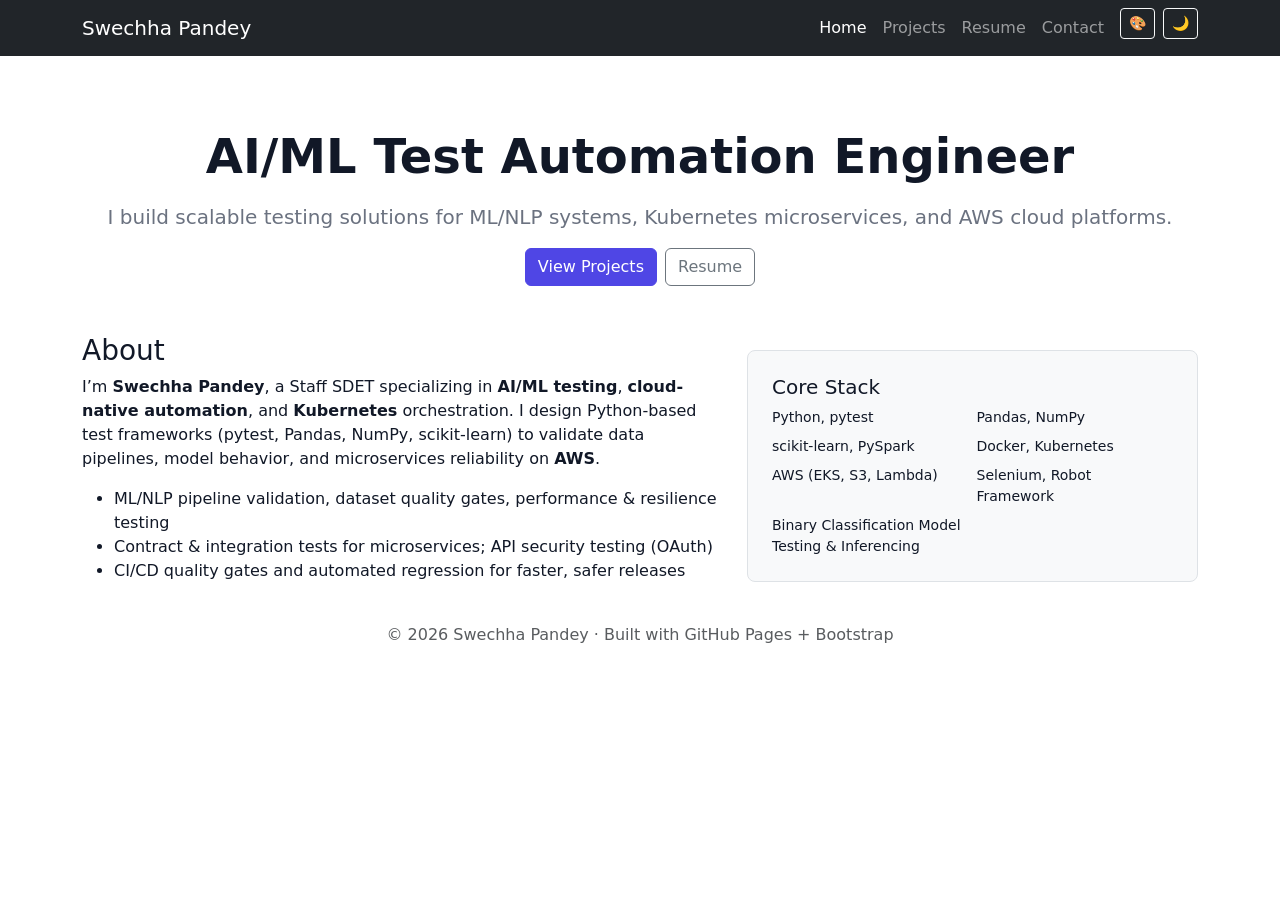
<file: index.html>
<!DOCTYPE html>
<html lang="en">
<head>
  <meta charset="UTF-8" />
  <meta name="viewport" content="width=device-width, initial-scale=1" />
  <meta name="color-scheme" content="light dark" />
  <meta name="description" content="Swechha Pandey – AI/ML Test Automation Engineer | Kubernetes | AWS" />
  <title>Swechha Pandey | AI/ML Test Automation Engineer</title>
  <!-- Bootstrap 5 -->
  <link href="https://cdn.jsdelivr.net/npm/bootstrap@5.3.2/dist/css/bootstrap.min.css" rel="stylesheet" integrity="sha384-T3c6CoIi6uLrA9TneNEoa7RxnatzjcDSCmG1MXxSR1GAsXEV/Dwwykc2MPK8M2HN" crossorigin="anonymous">
  <!-- Site styles -->
  <link rel="stylesheet" href="style.css">
</head>
<body>
  <nav class="navbar navbar-expand-lg navbar-dark bg-dark fixed-top">
    <div class="container">
      <a class="navbar-brand" href="/">Swechha Pandey</a>
      <button class="navbar-toggler" type="button" data-bs-toggle="collapse" data-bs-target="#nav" aria-controls="nav" aria-expanded="false" aria-label="Toggle navigation">
        <span class="navbar-toggler-icon"></span>
      </button>
      <div class="collapse navbar-collapse" id="nav">
        <ul class="navbar-nav ms-auto mb-2 mb-lg-0">
          <li class="nav-item"><a class="nav-link" href="/">Home</a></li>
          <li class="nav-item"><a class="nav-link" href="/projects.html">Projects</a></li>
          <li class="nav-item"><a class="nav-link" href="/resume.html">Resume</a></li>
          <li class="nav-item"><a class="nav-link" href="/contact.html">Contact</a></li>
          <li class="nav-item"><button id="accentToggle" class="btn btn-sm btn-outline-light ms-2" type="button" title="Change accent">🎨</button></li>
          <li class="nav-item"><button id="themeToggle" class="btn btn-sm btn-outline-light ms-2" type="button" title="Toggle dark mode">🌙</button></li>
        </ul>
      </div>
    </div>
  </nav>
  <main class="container" style="padding-top: 80px;">

<section class="py-5 text-center">
  <h1 class="display-5 fw-bold">AI/ML Test Automation Engineer</h1>
  <p class="lead text-secondary mt-3">I build scalable testing solutions for ML/NLP systems, Kubernetes microservices, and AWS cloud platforms.</p>
  <div class="d-flex justify-content-center gap-2 mt-3">
    <a class="btn btn-primary" href="/projects.html">View Projects</a>
    <a class="btn btn-outline-secondary" href="/resume.html">Resume</a>
  </div>
</section>

<section class="row g-4 align-items-center">
  <div class="col-md-7">
    <h2 class="h3">About</h2>
    <p>
      I’m <strong>Swechha Pandey</strong>, a Staff SDET specializing in <strong>AI/ML testing</strong>, <strong>cloud-native automation</strong>, and <strong>Kubernetes</strong> orchestration.
      I design Python-based test frameworks (pytest, Pandas, NumPy, scikit-learn) to validate data pipelines, model behavior, and microservices reliability on <strong>AWS</strong>.
    </p>
    <ul>
      <li>ML/NLP pipeline validation, dataset quality gates, performance & resilience testing</li>
      <li>Contract & integration tests for microservices; API security testing (OAuth)</li>
      <li>CI/CD quality gates and automated regression for faster, safer releases</li>
    </ul>
  </div>
  <div class="col-md-5">
    <div class="p-4 border rounded-3 bg-body-tertiary">
      <h3 class="h5">Core Stack</h3>
      <div class="row row-cols-2 g-2 small">
        <div class="col">Python, pytest</div>
        <div class="col">Pandas, NumPy</div>
        <div class="col">scikit-learn, PySpark</div>
        <div class="col">Docker, Kubernetes</div>
        <div class="col">AWS (EKS, S3, Lambda)</div>
        <div class="col">Selenium, Robot Framework</div>
        <div class="col">Binary Classification Model Testing & Inferencing</div>
      </div>
    </div>
  </div>
</section>

  </main>
  <footer class="text-center text-muted py-4">
    © 2026 Swechha Pandey · Built with GitHub Pages + Bootstrap
  </footer>
  <script src="https://cdn.jsdelivr.net/npm/bootstrap@5.3.2/dist/js/bootstrap.bundle.min.js" integrity="sha384-C6RzsynM9kWDrMNeT87bh95OGNyZPhcTNXj1NW7RuBCsyN/o0jlpcV8Qyq46cDfL" crossorigin="anonymous"></script>
  <script src="accent.js"></script>
  <script src="theme.js"></script>
  <script>
    // Highlight active nav link based on pathname
    (function(){
      const path = location.pathname.replace(/\/index\.html$/, '/');
      document.querySelectorAll('.nav-link').forEach(a => {
        if (a.getAttribute('href') === path) a.classList.add('active');
      });
    })();
  </script>
</body>
</html>
</file>
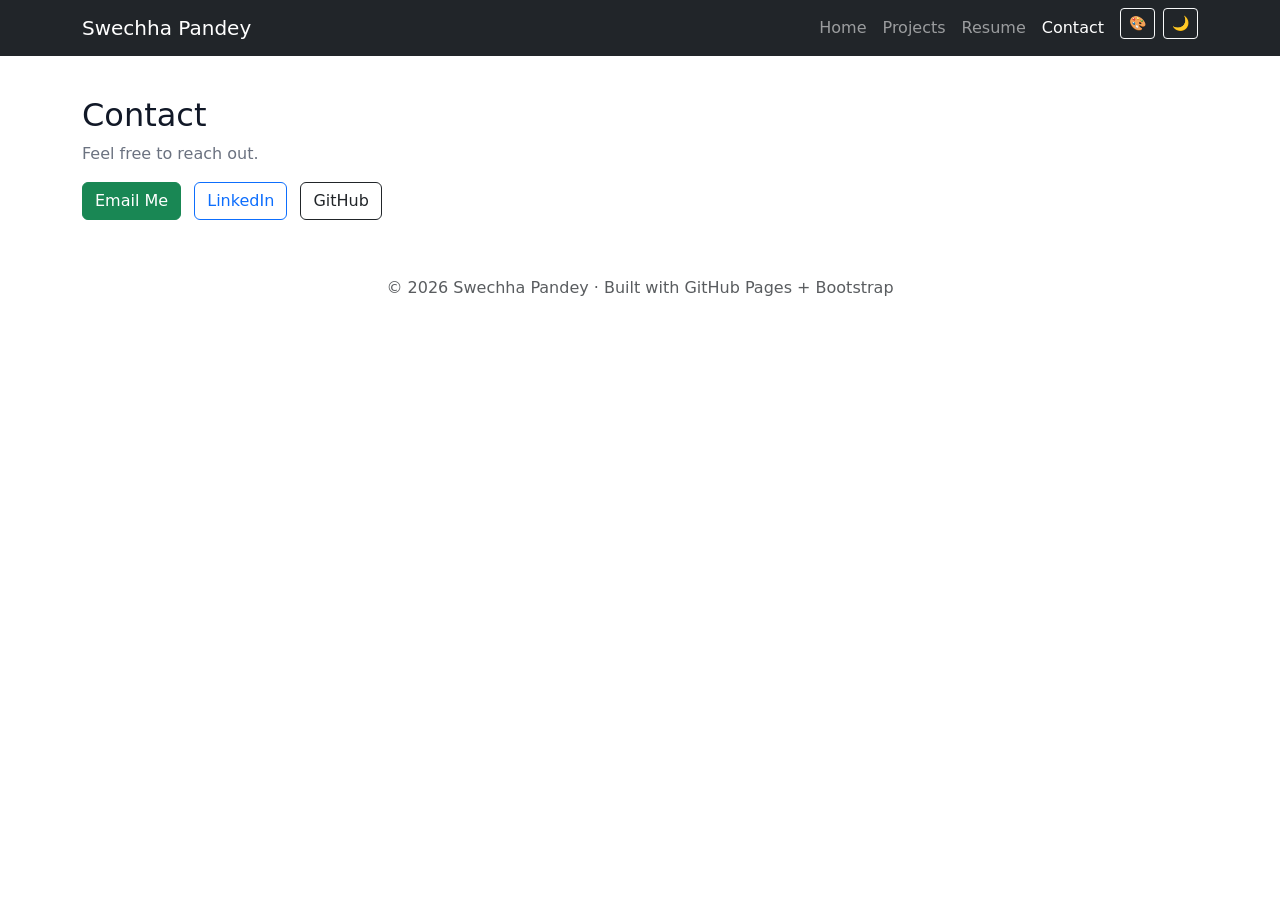
<file: contact.html>
<!DOCTYPE html>
<html lang="en">
<head>
  <meta charset="UTF-8" />
  <meta name="viewport" content="width=device-width, initial-scale=1" />
  <meta name="color-scheme" content="light dark" />
  <meta name="description" content="Swechha Pandey – AI/ML Test Automation Engineer | Kubernetes | AWS" />
  <title>Swechha Pandey | AI/ML Test Automation Engineer</title>
  <!-- Bootstrap 5 -->
  <link href="https://cdn.jsdelivr.net/npm/bootstrap@5.3.2/dist/css/bootstrap.min.css" rel="stylesheet" integrity="sha384-T3c6CoIi6uLrA9TneNEoa7RxnatzjcDSCmG1MXxSR1GAsXEV/Dwwykc2MPK8M2HN" crossorigin="anonymous">
  <!-- Site styles -->
  <link rel="stylesheet" href="style.css">
</head>
<body>
  <nav class="navbar navbar-expand-lg navbar-dark bg-dark fixed-top">
    <div class="container">
      <a class="navbar-brand" href="/">Swechha Pandey</a>
      <button class="navbar-toggler" type="button" data-bs-toggle="collapse" data-bs-target="#nav" aria-controls="nav" aria-expanded="false" aria-label="Toggle navigation">
        <span class="navbar-toggler-icon"></span>
      </button>
      <div class="collapse navbar-collapse" id="nav">
        <ul class="navbar-nav ms-auto mb-2 mb-lg-0">
          <li class="nav-item"><a class="nav-link" href="/">Home</a></li>
          <li class="nav-item"><a class="nav-link" href="/projects.html">Projects</a></li>
          <li class="nav-item"><a class="nav-link" href="/resume.html">Resume</a></li>
          <li class="nav-item"><a class="nav-link" href="/contact.html">Contact</a></li>
          <li class="nav-item"><button id="accentToggle" class="btn btn-sm btn-outline-light ms-2" type="button" title="Change accent">🎨</button></li>
          <li class="nav-item"><button id="themeToggle" class="btn btn-sm btn-outline-light ms-2" type="button" title="Toggle dark mode">🌙</button></li>
        </ul>
      </div>
    </div>
  </nav>
  <main class="container" style="padding-top: 80px;">

<section class="py-3">
  <h1 class="h2">Contact</h1>
  <p class="text-secondary">Feel free to reach out.</p>
  <div class="mb-3">
    <a class="btn btn-success" href="mailto:swechha90@gmail.com?subject=Hello%20from%20your%20portfolio">Email Me</a>
    <a class="btn btn-outline-primary ms-2" href="https://www.linkedin.com/in/swechha-pandey" target="_blank" rel="noopener">LinkedIn</a>
    <a class="btn btn-outline-dark ms-2" href="https://github.com/swechhap" target="_blank" rel="noopener">GitHub</a>
  </div>
</section>

  </main>
  <footer class="text-center text-muted py-4">
    © 2026 Swechha Pandey · Built with GitHub Pages + Bootstrap
  </footer>
  <script src="https://cdn.jsdelivr.net/npm/bootstrap@5.3.2/dist/js/bootstrap.bundle.min.js" integrity="sha384-C6RzsynM9kWDrMNeT87bh95OGNyZPhcTNXj1NW7RuBCsyN/o0jlpcV8Qyq46cDfL" crossorigin="anonymous"></script>
  <script src="accent.js"></script>
  <script src="theme.js"></script>
  <script>
    // Highlight active nav link based on pathname
    (function(){
      const path = location.pathname.replace(/\/index\.html$/, '/');
      document.querySelectorAll('.nav-link').forEach(a => {
        if (a.getAttribute('href') === path) a.classList.add('active');
      });
    })();
  </script>
</body>
</html>
</file>
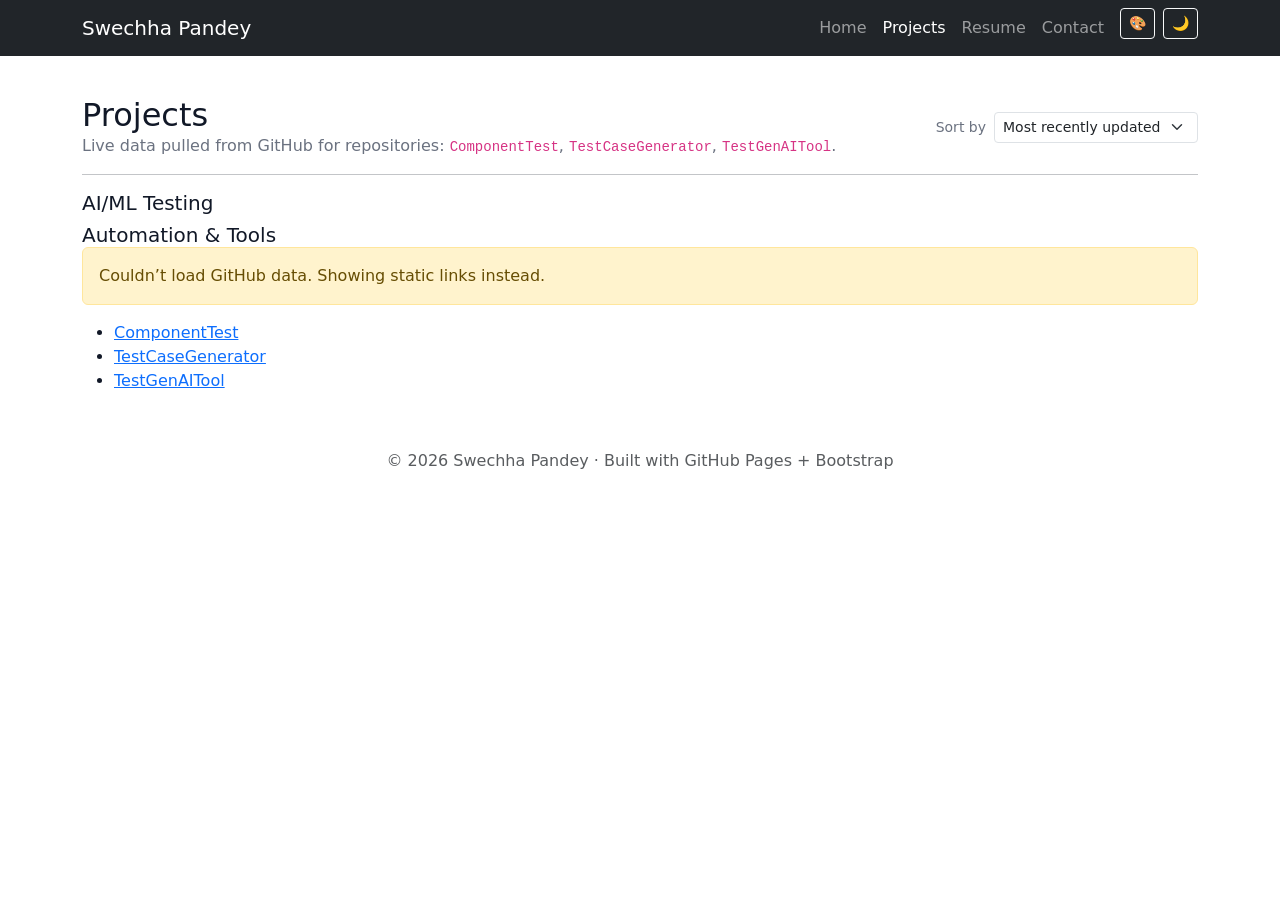
<file: projects.html>
<!DOCTYPE html>
<html lang="en">
<head>
  <meta charset="UTF-8" />
  <meta name="viewport" content="width=device-width, initial-scale=1" />
  <meta name="color-scheme" content="light dark" />
  <meta name="description" content="Swechha Pandey – AI/ML Test Automation Engineer | Kubernetes | AWS" />
  <title>Swechha Pandey | AI/ML Test Automation Engineer</title>
  <!-- Bootstrap 5 -->
  <link href="https://cdn.jsdelivr.net/npm/bootstrap@5.3.2/dist/css/bootstrap.min.css" rel="stylesheet" integrity="sha384-T3c6CoIi6uLrA9TneNEoa7RxnatzjcDSCmG1MXxSR1GAsXEV/Dwwykc2MPK8M2HN" crossorigin="anonymous">
  <!-- Site styles -->
  <link rel="stylesheet" href="style.css">
</head>
<body>
  <nav class="navbar navbar-expand-lg navbar-dark bg-dark fixed-top">
    <div class="container">
      <a class="navbar-brand" href="/">Swechha Pandey</a>
      <button class="navbar-toggler" type="button" data-bs-toggle="collapse" data-bs-target="#nav" aria-controls="nav" aria-expanded="false" aria-label="Toggle navigation">
        <span class="navbar-toggler-icon"></span>
      </button>
      <div class="collapse navbar-collapse" id="nav">
        <ul class="navbar-nav ms-auto mb-2 mb-lg-0">
          <li class="nav-item"><a class="nav-link" href="/">Home</a></li>
          <li class="nav-item"><a class="nav-link" href="/projects.html">Projects</a></li>
          <li class="nav-item"><a class="nav-link" href="/resume.html">Resume</a></li>
          <li class="nav-item"><a class="nav-link" href="/contact.html">Contact</a></li>
          <li class="nav-item"><button id="accentToggle" class="btn btn-sm btn-outline-light ms-2" type="button" title="Change accent">🎨</button></li>
          <li class="nav-item"><button id="themeToggle" class="btn btn-sm btn-outline-light ms-2" type="button" title="Toggle dark mode">🌙</button></li>
        </ul>
      </div>
    </div>
  </nav>
  <main class="container" style="padding-top: 80px;">

<section class="py-3">
  <div class="d-flex align-items-center justify-content-between flex-wrap gap-2">
    <div>
      <h1 class="h2 mb-0">Projects</h1>
      <p class="text-secondary mb-0">Live data pulled from GitHub for repositories: <code>ComponentTest</code>, <code>TestCaseGenerator</code>, <code>TestGenAITool</code>.</p>
    </div>
    <div class="d-flex align-items-center gap-2">
      <label for="sortSelect" class="form-label mb-0 small text-secondary">Sort by</label>
      <select id="sortSelect" class="form-select form-select-sm" style="width:auto;">
        <option value="updated" selected>Most recently updated</option>
        <option value="stars">Stars</option>
      </select>
    </div>
  </div>

  <hr class="my-3">

  <h2 id="heading-aiml" class="h5 mt-3 mb-2">AI/ML Testing</h2>
  <div id="group-aiml" class="row g-4"></div>

  <h2 id="heading-tools" class="h5 mt-4 mb-2">Automation &amp; Tools</h2>
  <div id="group-tools" class="row g-4"></div>

  <div id="projects-fallback" class="d-none">
    <div class="alert alert-warning mt-3">Couldn’t load GitHub data. Showing static links instead.</div>
    <ul>
      <li><a href="https://github.com/swechhap/ComponentTest" target="_blank" rel="noopener">ComponentTest</a></li>
      <li><a href="https://github.com/swechhap/TestCaseGenerator" target="_blank" rel="noopener">TestCaseGenerator</a></li>
      <li><a href="https://github.com/swechhap/TestGenAITool" target="_blank" rel="noopener">TestGenAITool</a></li>
    </ul>
  </div>
</section>

  </main>
  <footer class="text-center text-muted py-4">
    © 2026 Swechha Pandey · Built with GitHub Pages + Bootstrap
  </footer>
  <script src="https://cdn.jsdelivr.net/npm/bootstrap@5.3.2/dist/js/bootstrap.bundle.min.js" integrity="sha384-C6RzsynM9kWDrMNeT87bh95OGNyZPhcTNXj1NW7RuBCsyN/o0jlpcV8Qyq46cDfL" crossorigin="anonymous"></script>
  <script src="accent.js"></script>
  <script src="theme.js"></script>
  <script src="projects.js"></script>
  <script>
    // Highlight active nav link based on pathname
    (function(){
      const path = location.pathname.replace(/\/index\.html$/, '/');
      document.querySelectorAll('.nav-link').forEach(a => {
        if (a.getAttribute('href') === path) a.classList.add('active');
      });
    })();
  </script>
</body>
</html>
</file>
<file: style.css>
:root {
  --sp-bg: #ffffff;
  --sp-fg: #111827;
  --sp-muted: #6b7280;
  /* default accent (indigo) */
  --accent-500: #4f46e5;
  --accent-600: #4338ca;
  --accent-50: #eef2ff;
}
:root[data-theme='dark']{
  --sp-bg: #0b1220;
  --sp-fg: #e5e7eb;
  --sp-muted: #9ca3af;
  --accent-50: #1b1f3a;
}
:root[data-accent='violet']{
  --accent-500: #7c3aed;
  --accent-600: #6d28d9;
  --accent-50: #f5f3ff;
}
:root[data-accent='emerald']{
  --accent-500: #059669;
  --accent-600: #047857;
  --accent-50: #ecfdf5;
}
html, body { background: var(--sp-bg); color: var(--sp-fg); }
.navbar { transition: background .2s; }
.text-secondary { color: var(--sp-muted) !important; }
.card { background: color-mix(in oklab, var(--sp-bg) 96%, black); }

/* Accent overrides */
.btn-primary {
  --bs-btn-bg: var(--accent-500);
  --bs-btn-border-color: var(--accent-500);
  --bs-btn-hover-bg: var(--accent-600);
  --bs-btn-hover-border-color: var(--accent-600);
  --bs-btn-active-bg: var(--accent-600);
  --bs-btn-active-border-color: var(--accent-600);
}
.badge-accent {
  background: var(--accent-50);
  color: var(--accent-600);
  border: 1px solid color-mix(in oklab, var(--accent-600) 25%, white);
}
.badge-topic {
  background: transparent;
  color: var(--sp-fg);
  border: 1px solid color-mix(in oklab, var(--sp-fg) 25%, var(--sp-bg));
}

/* Stack badge row spacing */
.stack-badges .badge { margin-right: .25rem; margin-bottom: .25rem; }
.topic-badges .badge { margin-right: .25rem; margin-bottom: .25rem; }
</file>
